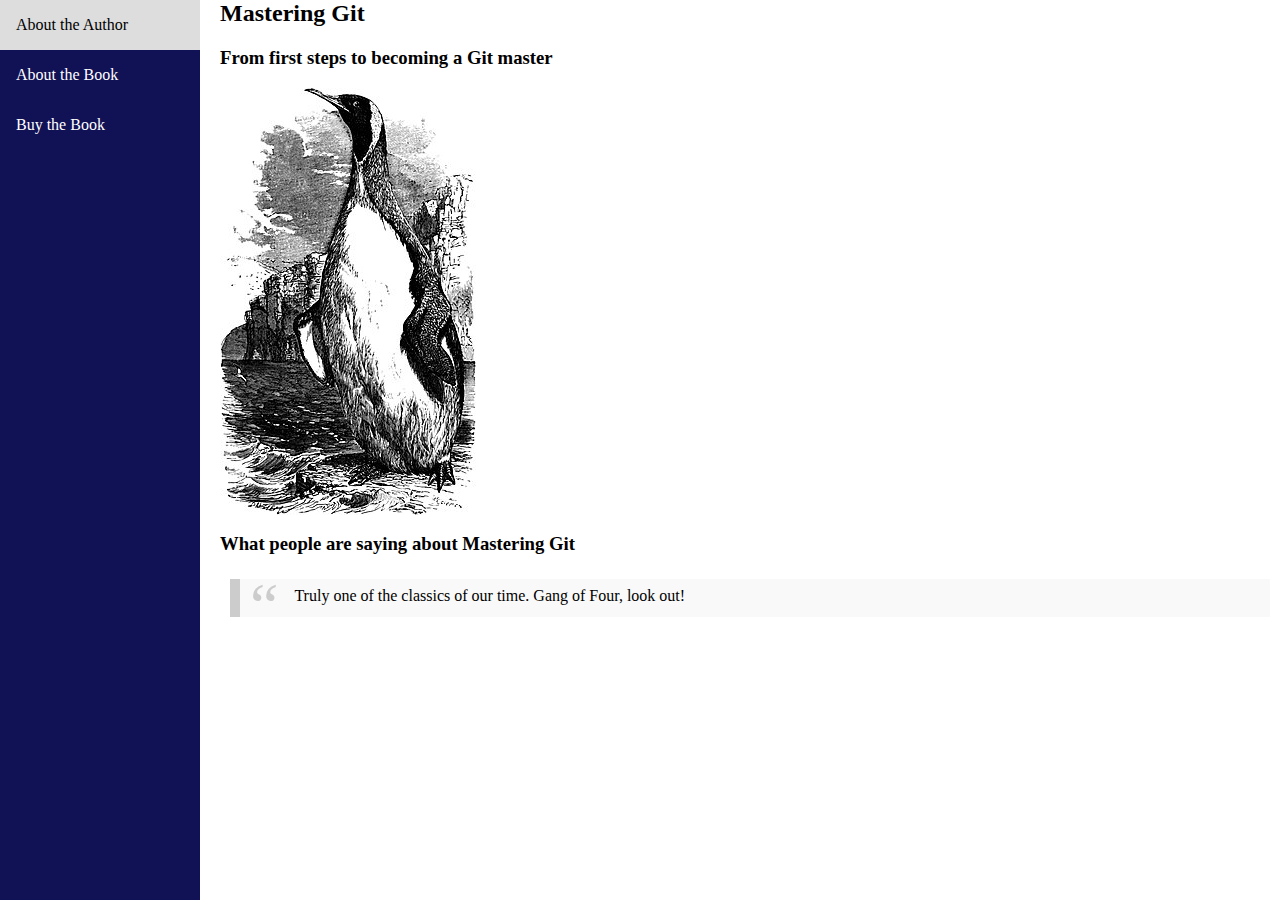
<file: 09-creating-a-repo/projects/starter/mastering-git-web/index.html>
<html>
<head>
<link rel="stylesheet" href="css/style.css">	
</head>
<body>

<div class="sidenav">
  <a href="#">About the Author</a>
  <a href="#">About the Book</a>
  <a href="#">Buy the Book</a>
</div>

<div class="content">
  <h2>Mastering Git</h2>
  <h3>From first steps to becoming a Git master</h3>
  <!--Public domain image from Wikimedia Commons: https://commons.wikimedia.org/wiki/File:SFR_b%2Bw_-_penguin.jpg-->
  <img src="images/SFR_b+w_-_penguin.jpg"/>
  <h3>What people are saying about Mastering Git</h3>
  <blockquote>Truly one of the classics of our time. Gang of Four, look out!</blockquote>
</div>

</body>
</html>
</file>
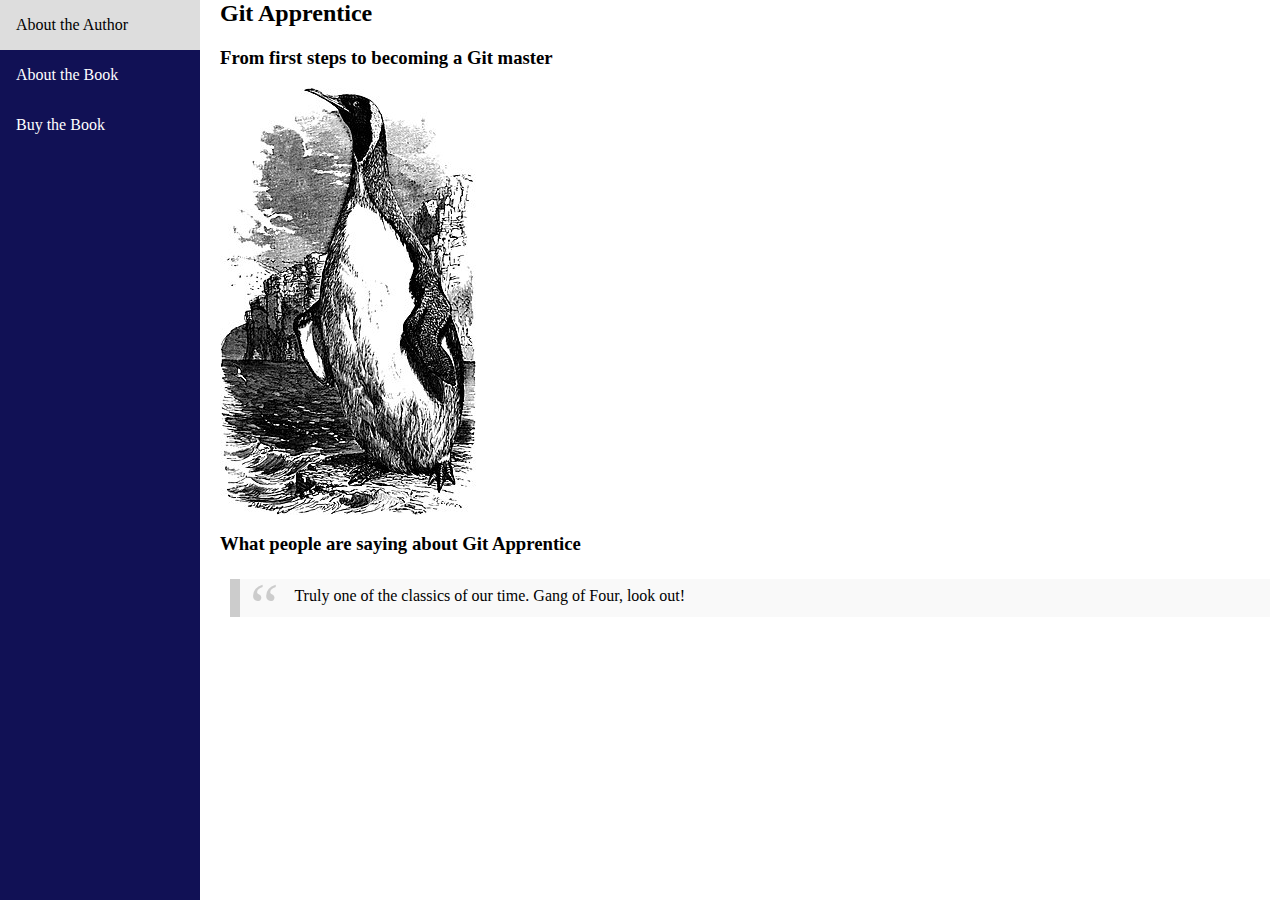
<file: 10-creating-a-repo/projects/starter/git-apprentice-web/index.html>
<html>
<head>
<link rel="stylesheet" href="css/style.css">	
</head>
<body>

<div class="sidenav">
  <a href="#">About the Author</a>
  <a href="#">About the Book</a>
  <a href="#">Buy the Book</a>
</div>

<div class="content">
  <h2>Git Apprentice</h2>
  <h3>From first steps to becoming a Git master</h3>
  <!--Public domain image from Wikimedia Commons: https://commons.wikimedia.org/wiki/File:SFR_b%2Bw_-_penguin.jpg-->
  <img src="images/SFR_b+w_-_penguin.jpg"/>
  <h3>What people are saying about Git Apprentice</h3>
  <blockquote>Truly one of the classics of our time. Gang of Four, look out!</blockquote>
</div>

</body>
</html>
</file>
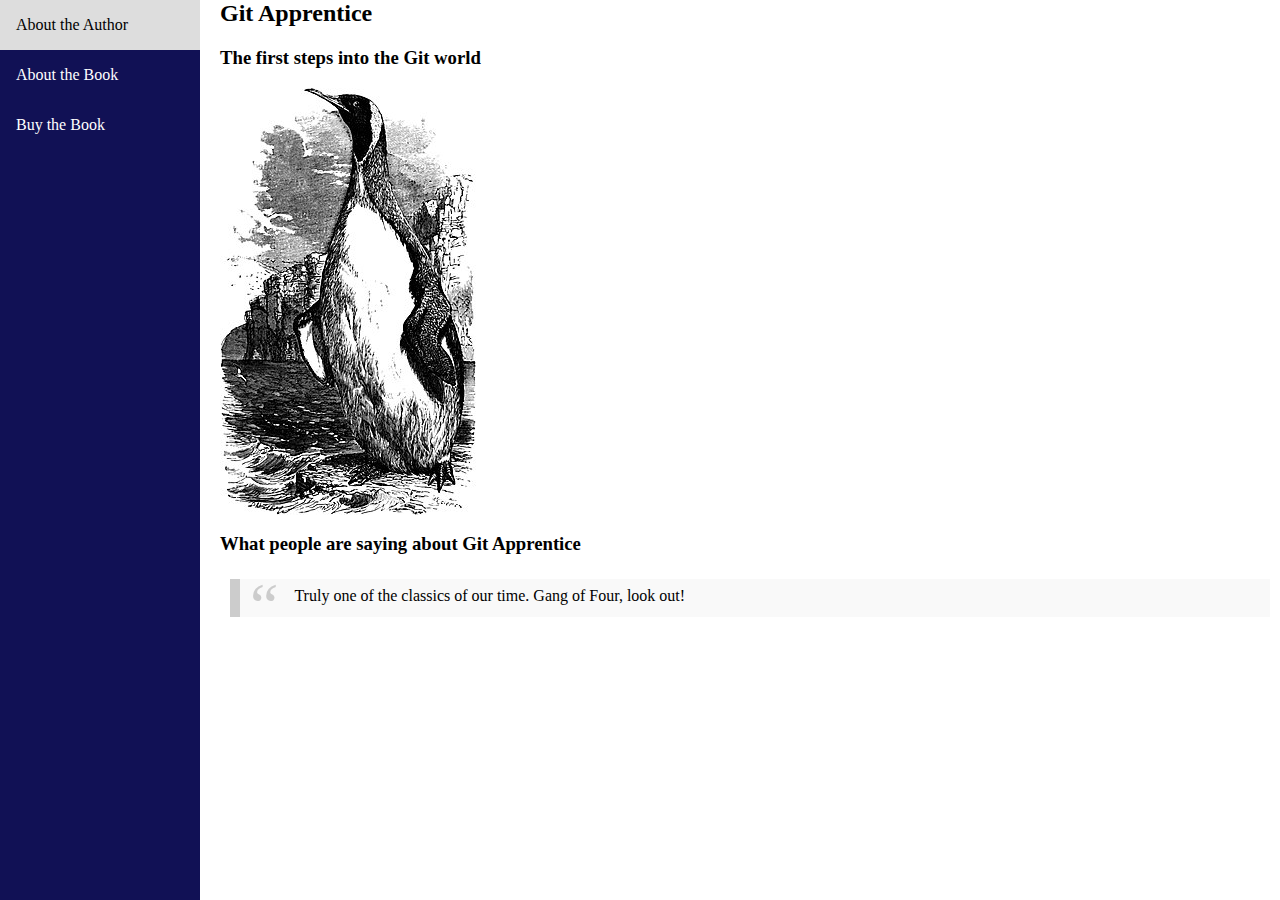
<file: 10-creating-a-repository/projects/starter/git-apprentice-web/index.html>
<html>
<head>
<link rel="stylesheet" href="css/style.css">	
</head>
<body>

<div class="sidenav">
  <a href="#">About the Author</a>
  <a href="#">About the Book</a>
  <a href="#">Buy the Book</a>
</div>

<div class="content">
  <h2>Git Apprentice</h2>
  <h3>The first steps into the Git world</h3>
  <!--Public domain image from Wikimedia Commons: https://commons.wikimedia.org/wiki/File:SFR_b%2Bw_-_penguin.jpg-->
  <img src="images/SFR_b+w_-_penguin.jpg"/>
  <h3>What people are saying about Git Apprentice</h3>
  <blockquote>Truly one of the classics of our time. Gang of Four, look out!</blockquote>
</div>

</body>
</html>
</file>
<file: 09-creating-a-repo/projects/starter/mastering-git-web/css/style.css>
* {
  box-sizing: border-box;
}

body {
  margin: 0;
  font-family: Georgia, serif;
}

/* Style the side navigation */
.sidenav {
  height: 100%;
  width: 200px;
  position: fixed;
  z-index: 1;
  top: 0;
  left: 0;
  background-color: #111155;
  overflow-x: hidden;
}


/* Side navigation links */
.sidenav a {
  color: white;
  padding: 16px;
  text-decoration: none;
  display: block;
}

/* Change color on hover */
.sidenav a:hover {
  background-color: #ddd;
  color: black;
}

/* Style the content */
.content {
  margin-left: 200px;
  padding-left: 20px;
}

blockquote {
  background: #f9f9f9;
  border-left: 10px solid #ccc;
  margin: 1.5em 10px;
  padding: 0.5em 10px;
  quotes: "\201C""\201D""\2018""\2019";
}

blockquote:before {
  color: #ccc;
  content: open-quote;
  font-size: 4em;
  line-height: 0.1em;
  margin-right: 0.25em;
  vertical-align: -0.4em;
}

blockquote p {
  display: inline;
}
</file>
<file: 10-creating-a-repo/projects/starter/git-apprentice-web/css/style.css>
* {
  box-sizing: border-box;
}

body {
  margin: 0;
  font-family: Georgia, serif;
}

/* Style the side navigation */
.sidenav {
  height: 100%;
  width: 200px;
  position: fixed;
  z-index: 1;
  top: 0;
  left: 0;
  background-color: #111155;
  overflow-x: hidden;
}


/* Side navigation links */
.sidenav a {
  color: white;
  padding: 16px;
  text-decoration: none;
  display: block;
}

/* Change color on hover */
.sidenav a:hover {
  background-color: #ddd;
  color: black;
}

/* Style the content */
.content {
  margin-left: 200px;
  padding-left: 20px;
}

blockquote {
  background: #f9f9f9;
  border-left: 10px solid #ccc;
  margin: 1.5em 10px;
  padding: 0.5em 10px;
  quotes: "\201C""\201D""\2018""\2019";
}

blockquote:before {
  color: #ccc;
  content: open-quote;
  font-size: 4em;
  line-height: 0.1em;
  margin-right: 0.25em;
  vertical-align: -0.4em;
}

blockquote p {
  display: inline;
}
</file>
<file: 10-creating-a-repository/projects/starter/git-apprentice-web/css/style.css>
* {
  box-sizing: border-box;
}

body {
  margin: 0;
  font-family: Georgia, serif;
}

/* Style the side navigation */
.sidenav {
  height: 100%;
  width: 200px;
  position: fixed;
  z-index: 1;
  top: 0;
  left: 0;
  background-color: #111155;
  overflow-x: hidden;
}


/* Side navigation links */
.sidenav a {
  color: white;
  padding: 16px;
  text-decoration: none;
  display: block;
}

/* Change color on hover */
.sidenav a:hover {
  background-color: #ddd;
  color: black;
}

/* Style the content */
.content {
  margin-left: 200px;
  padding-left: 20px;
}

blockquote {
  background: #f9f9f9;
  border-left: 10px solid #ccc;
  margin: 1.5em 10px;
  padding: 0.5em 10px;
  quotes: "\201C""\201D""\2018""\2019";
}

blockquote:before {
  color: #ccc;
  content: open-quote;
  font-size: 4em;
  line-height: 0.1em;
  margin-right: 0.25em;
  vertical-align: -0.4em;
}

blockquote p {
  display: inline;
}
</file>
